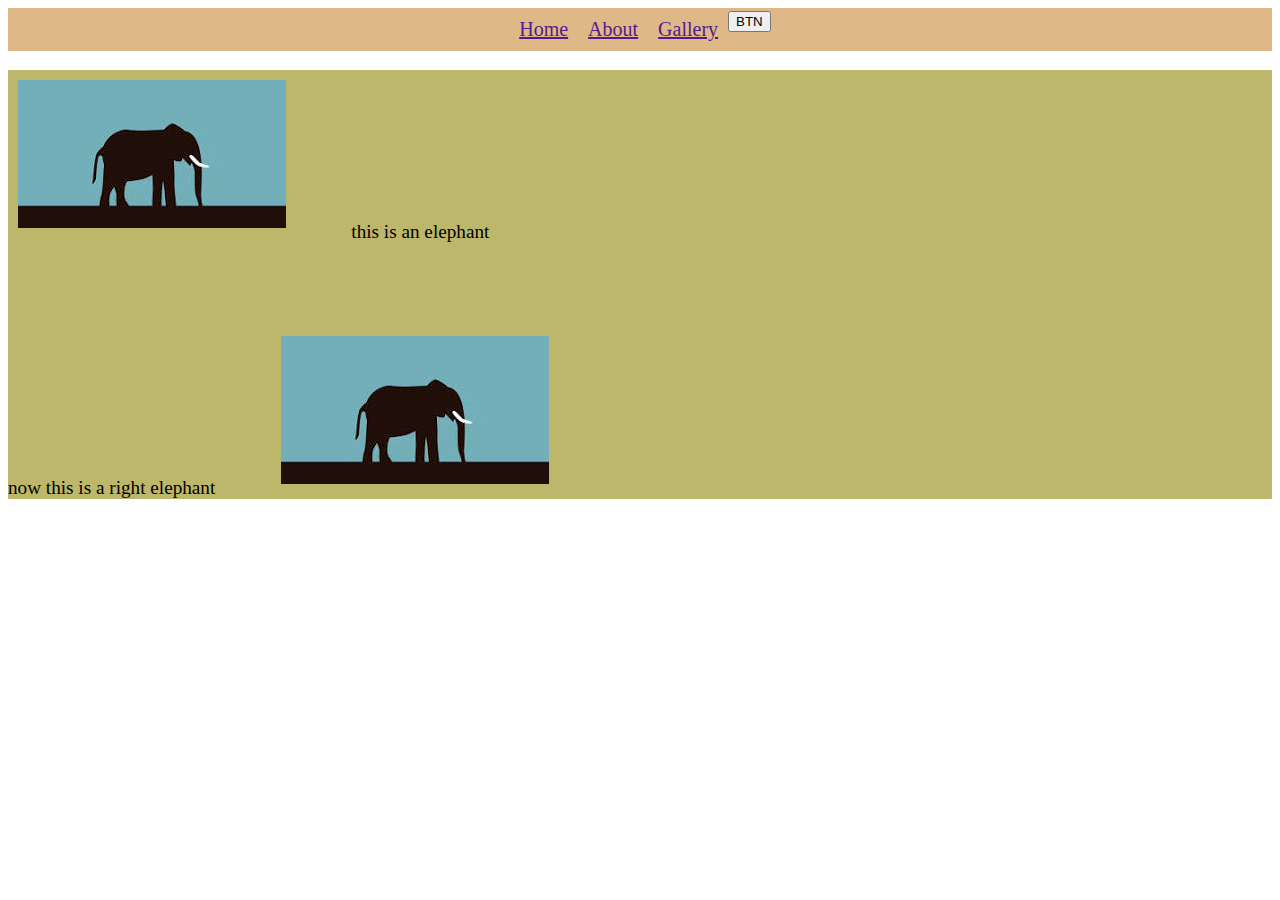
<file: Lec1/index.html>
<!DOCTYPE html>
<html lang="en">
<head>
    <link rel="stylesheet" href="style.css">
    <meta charset="UTF-8">
    <meta name="viewport" content="width=device-width, initial-scale=1.0">
    <title>HomePage</title>
</head>
<body>
    <div class="navbar_container">
        <a href="" id="home">Home</a>
        <a href="" id="about">About</a>
        <a href="" id="gallery">Gallery</a>
        <div class="dropdown">
            <button>BTN</button>
            <div class="dropdown-content">
                <a href="">Signup</a><br>
                <a href="">Resgister</a>
            </div>
        </div>
        
    </div>
    <div class="body_container">
        <div class="first_image">
            <p>
                <img src="[data-uri]" alt="1st image" id="img1">
                this is an elephant
            </p>
        </div><br><br>
        <div class="second_image">
            <p>
                now this is a right elephant
                <img src="[data-uri]" alt="2nd image" id="img2">
                
            </p>
        </div>
    </div>

    <div class="footer_container">

    </div>
</body>
</html>
</file>
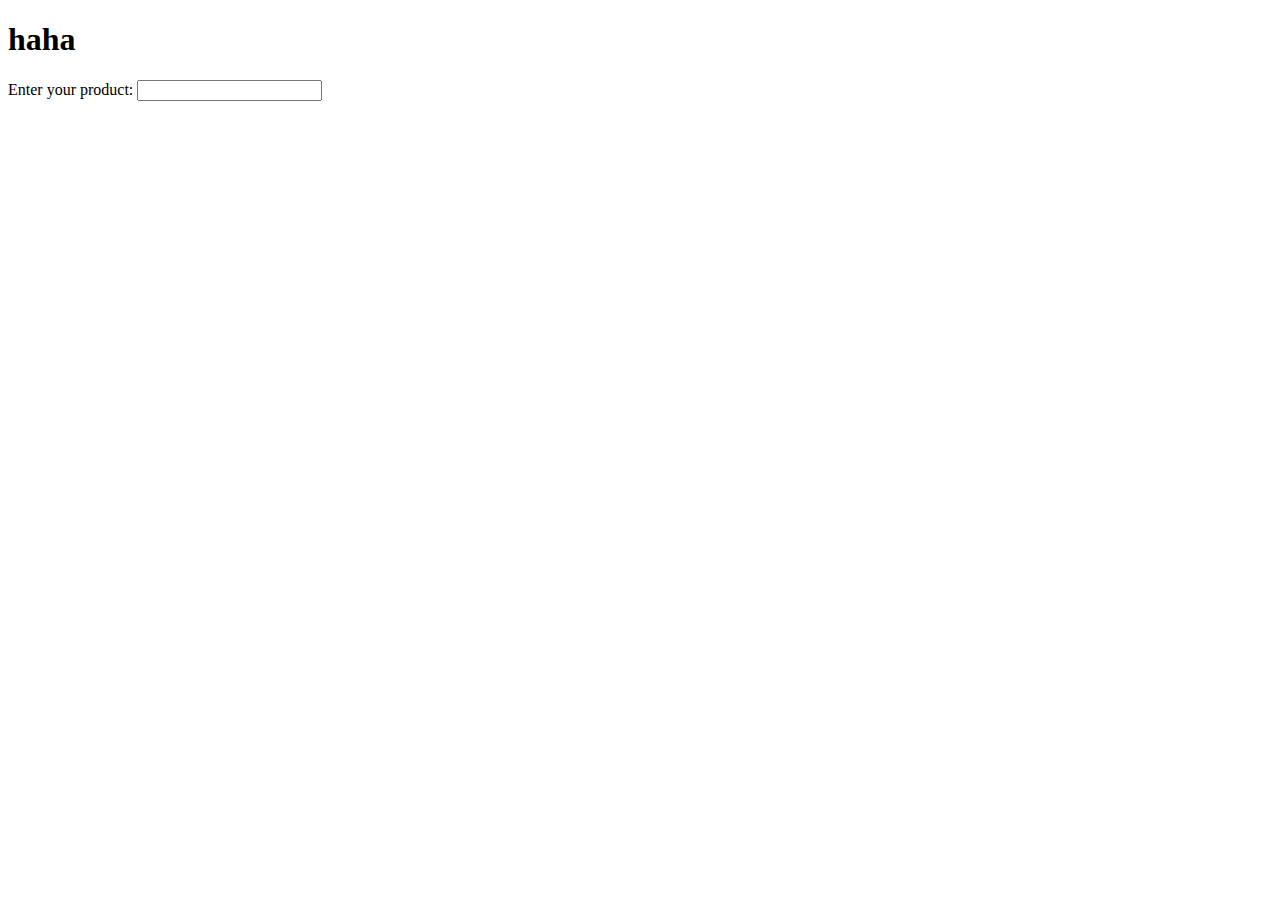
<file: Lec11_21_2025/index.html>
<!DOCTYPE html>
<html lang="en">
<head>
    <meta charset="UTF-8">
    <meta name="viewport" content="width=device-width, initial-scale=1.0">
    <title>Document</title>
    <script src="index.js" defer></script>
    <style>
        #grandparent{
            border:2px solid red;
            height: 400px;
            width: 400px;
            display: flex;
            justify-content: center;
            align-items: center;
            background-color: white;
        }
        #parent{
            border: 2px solid green;
            height: 300px;
            width: 300px;
            display: flex;
            justify-content: center;
            align-items: center;
            background-color: white;
        }
        #child{
            border: 2px solid blue;
            height: 200px;
            width: 200px;
            display: flex;
            justify-content: center;
            align-items: center;
            background-color: white;
        }
        #grandparent:hover{
            background-color: red;
        }
        #parent:hover{
            background-color: green;
        }
        #child:hover{
            background-color:blue;
        }
    </style>
</head>
<body>
    <h1>haha</h1>
    <!-- <div id="grandparent">
        <div id="parent">
            <div id="child">

            </div>
        </div>
    </div> -->


    <!-- <div id="mainDiv">
        <div id="subjects">
            <li id="cs">Computer Science</li>
            <li id="ece">Electronics & Communication</li>
            <li id="me">Mechanical Engineering</li>
        </div>
    </div> -->


    <div id="searchbar">
        <span>Enter your product: </span>
        <input type="text" id="searchbox">
    </div>
</body>
</html>
</file>
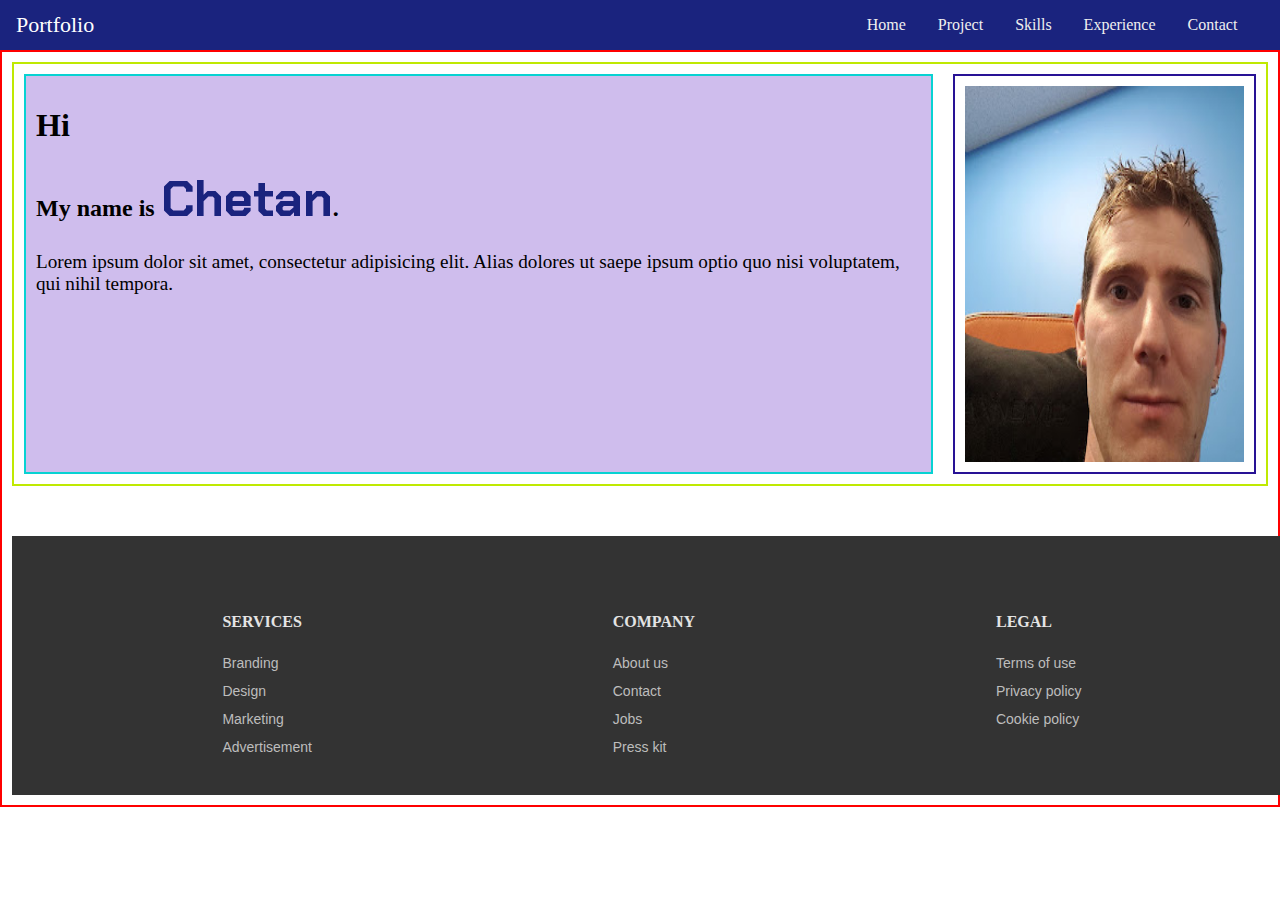
<file: Lec2_05_2025/index.html>
<!DOCTYPE html>
<html lang="en">
<head>
    <link rel="stylesheet" href="index.css">
    <link rel="preconnect" href="https://fonts.googleapis.com">
    <link rel="preconnect" href="https://fonts.gstatic.com" crossorigin>
    <link href="https://fonts.googleapis.com/css2?family=Chakra+Petch:ital,wght@0,300;0,400;0,500;0,600;0,700;1,300;1,400;1,500;1,600;1,700&display=swap" rel="stylesheet">
    <meta charset="UTF-8">
    <meta name="viewport" content="width=device-width, initial-scale=1.0">
    <title>Index</title>
</head>
<body>
    <!-- NAVBAR CONTAINER-->
    <nav class="nav">
        <input type="checkbox" id="nav-check">
        <div class="nav-header">
          <div class="nav-title">
            Portfolio
          </div>
        </div>   
        <div class="nav-btn">
          <label for="nav-check">
            <span></span>
            <span></span>
            <span></span>
          </label>
        </div>    
        <ul class="nav-list">
          <li><a href="index.html">Home</a></li>
          <li><a href="project.html">Project</a></li>
          <li><a href="skills.html">Skills</a></li>
          <li><a href="experience.html">Experience</a></li>
          <li><a href="about.html">Contact</a></li>
        </ul>
      </nav>

      <!--BODY CONTAINER-->
      <div class="body-container">
        <div class="myprofile-container">
            <div class="description-container">
                <h1 class="p1-description-container">Hi</h1>
                <h2 class="p2-description-container">My name is <span class="name-description-container">Chetan</span>.</h2>
                <p class="p3-description-container">
                    Lorem ipsum dolor sit amet, consectetur adipisicing elit. Alias dolores ut saepe ipsum optio quo nisi voluptatem, qui nihil tempora.
                </p>

                </div>
            <div class="profile-img-container">
                <img src="profile-img.jpg" alt="" id="profile-img">
        </div>
      </div>

      <!--FOOTER CONTAINER-->
        <footer class="footer">
            <div class="footer-content">
                <nav>
                    <h6 class="footer-heading">Services</h6>
                    <a class="footer-link">Branding</a>
                    <a class="footer-link">Design</a>
                    <a class="footer-link">Marketing</a>
                    <a class="footer-link">Advertisement</a>
                </nav>
                <nav>
                    <h6 class="footer-heading">Company</h6>
                    <a class="footer-link">About us</a>
                    <a class="footer-link">Contact</a>
                    <a class="footer-link">Jobs</a>
                    <a class="footer-link">Press kit</a>
                </nav>
                <nav>
                    <h6 class="footer-heading">Legal</h6>
                    <a class="footer-link">Terms of use</a>
                    <a class="footer-link">Privacy policy</a>
                    <a class="footer-link">Cookie policy</a>
                </nav>
            </div>
        </footer>
</body>
</html>
</file>
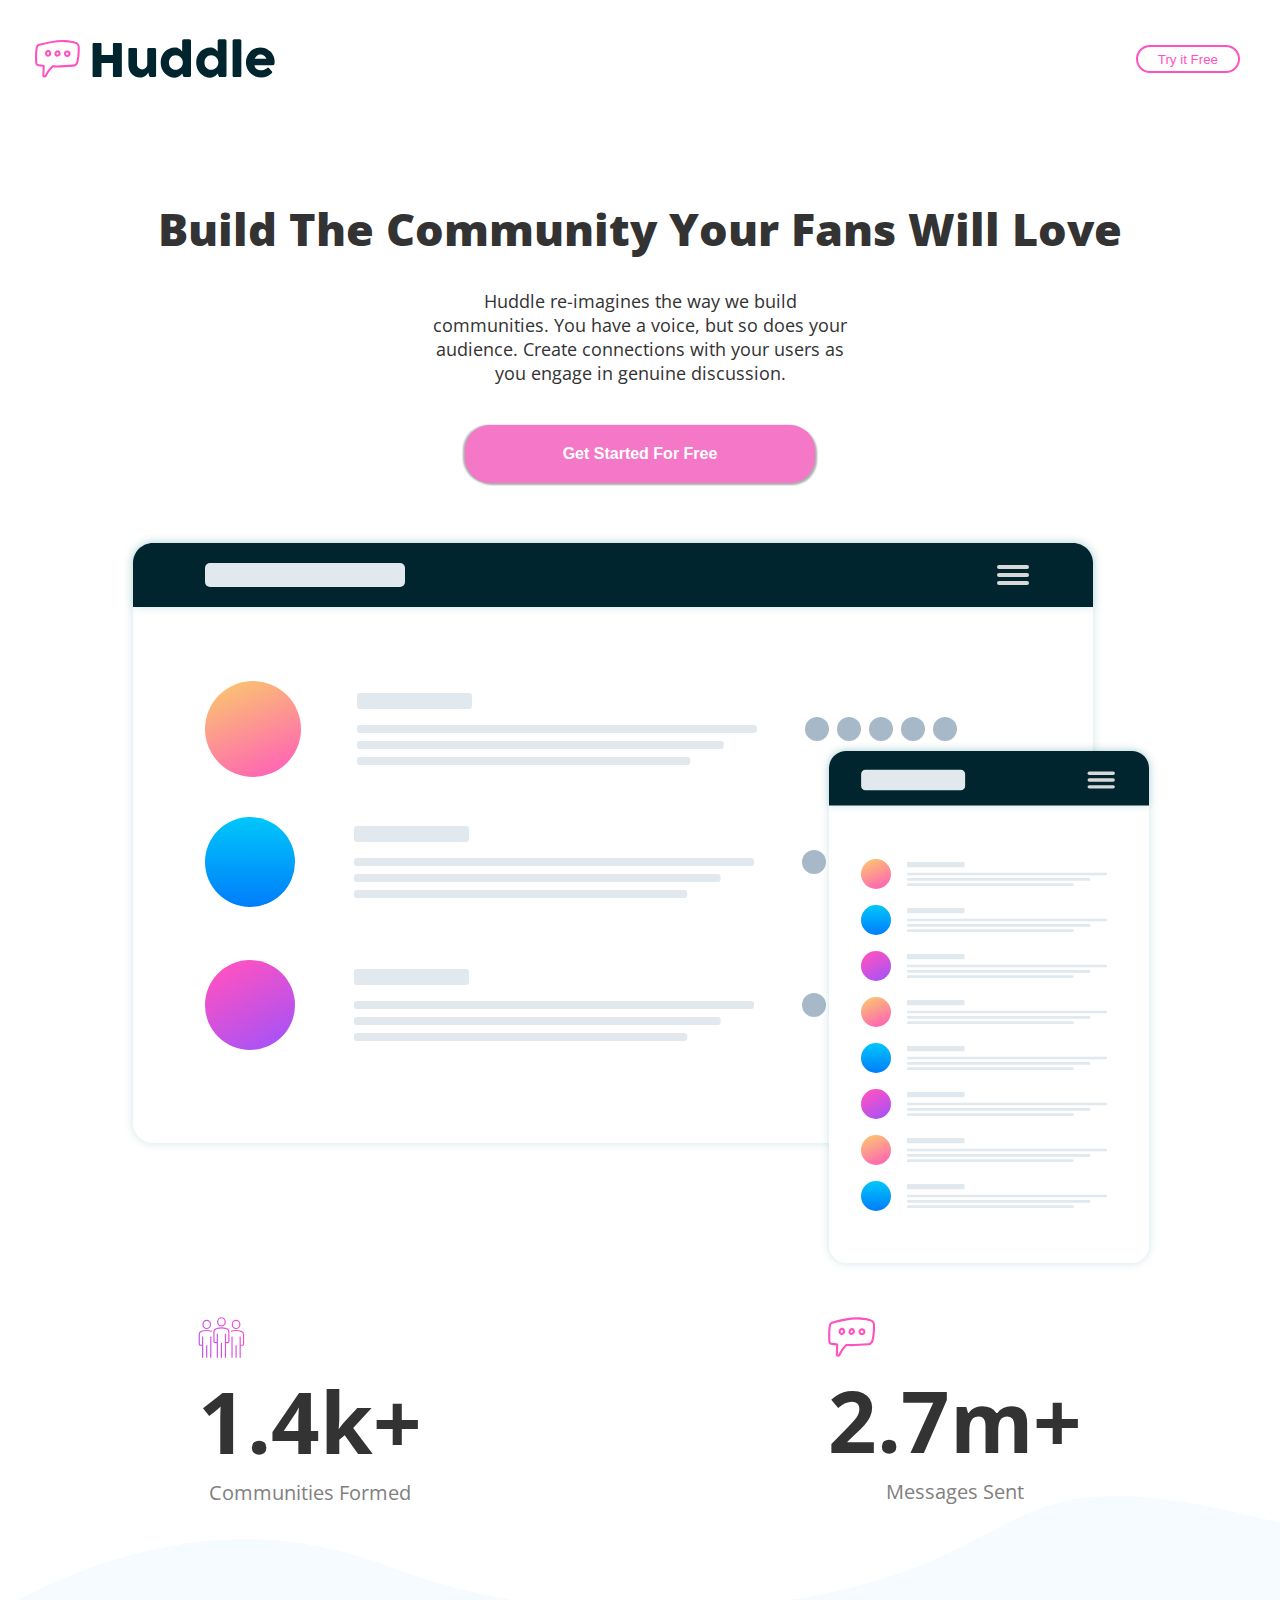
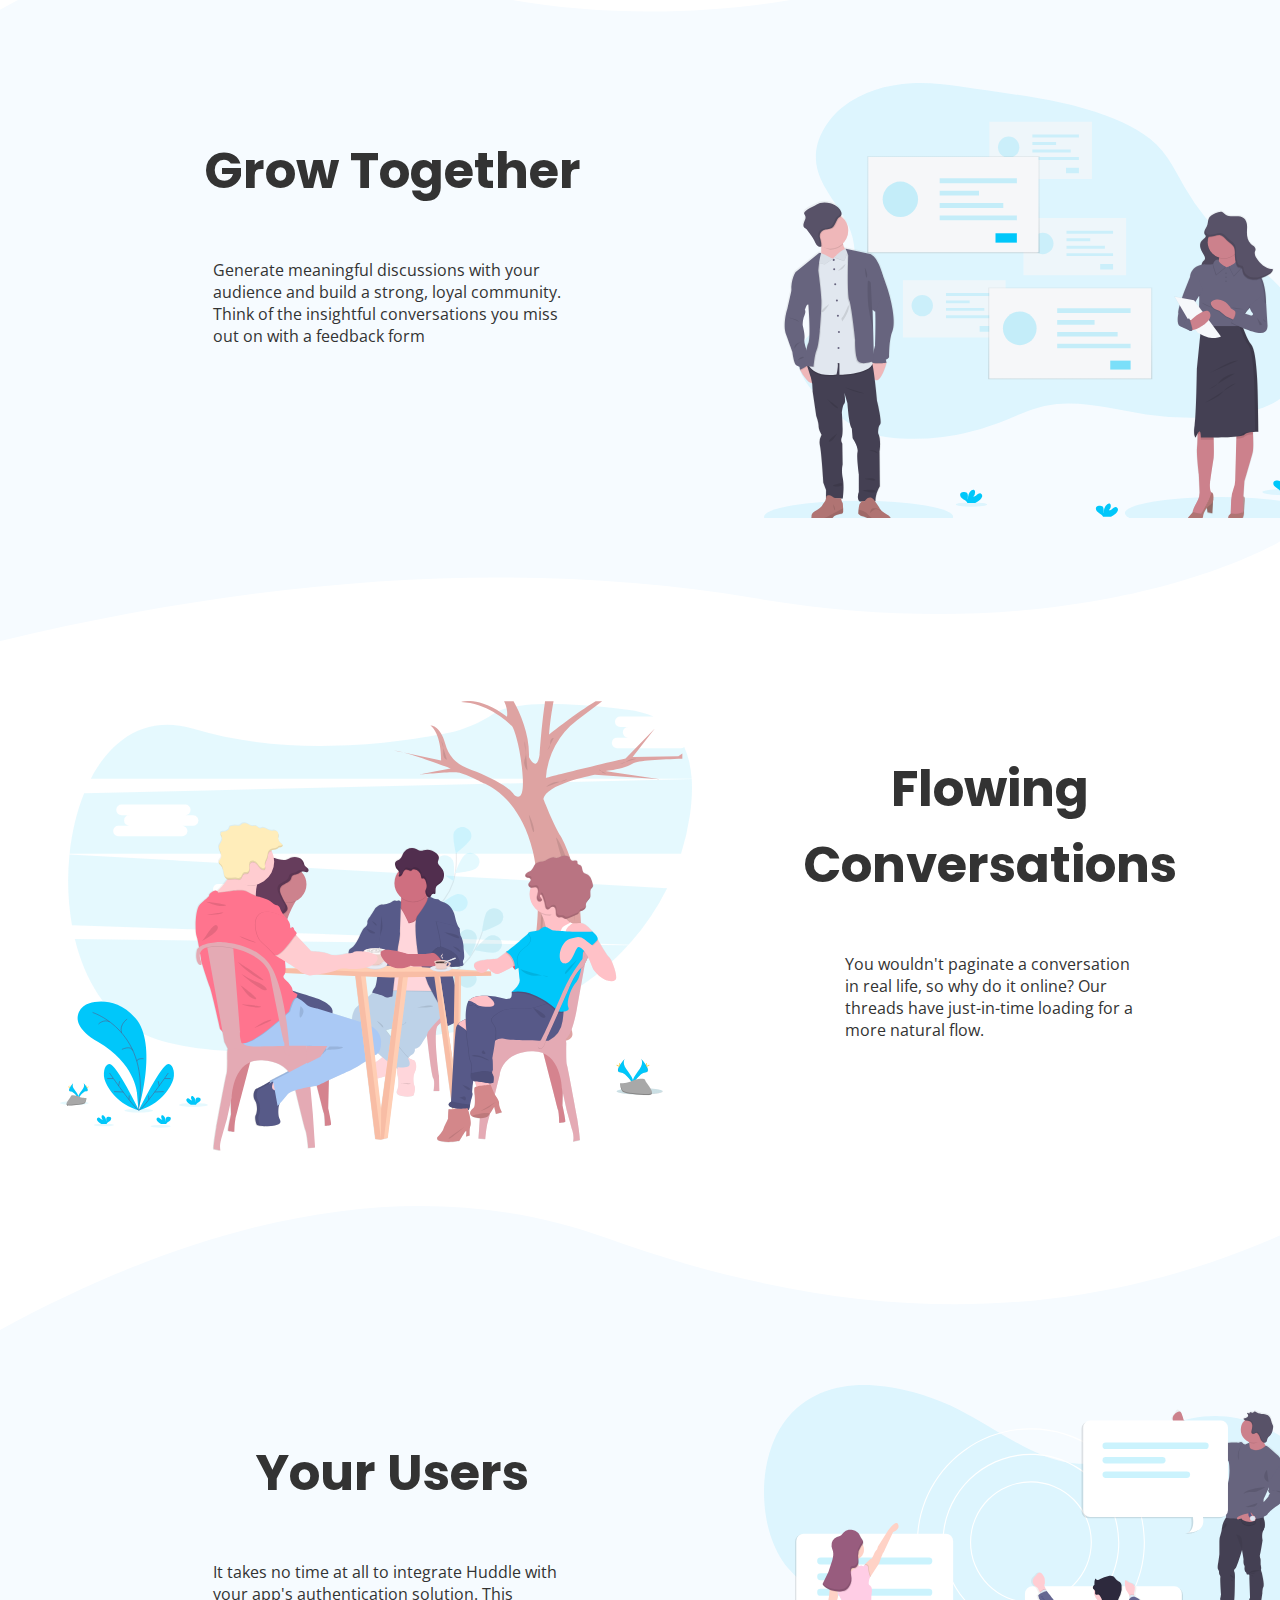
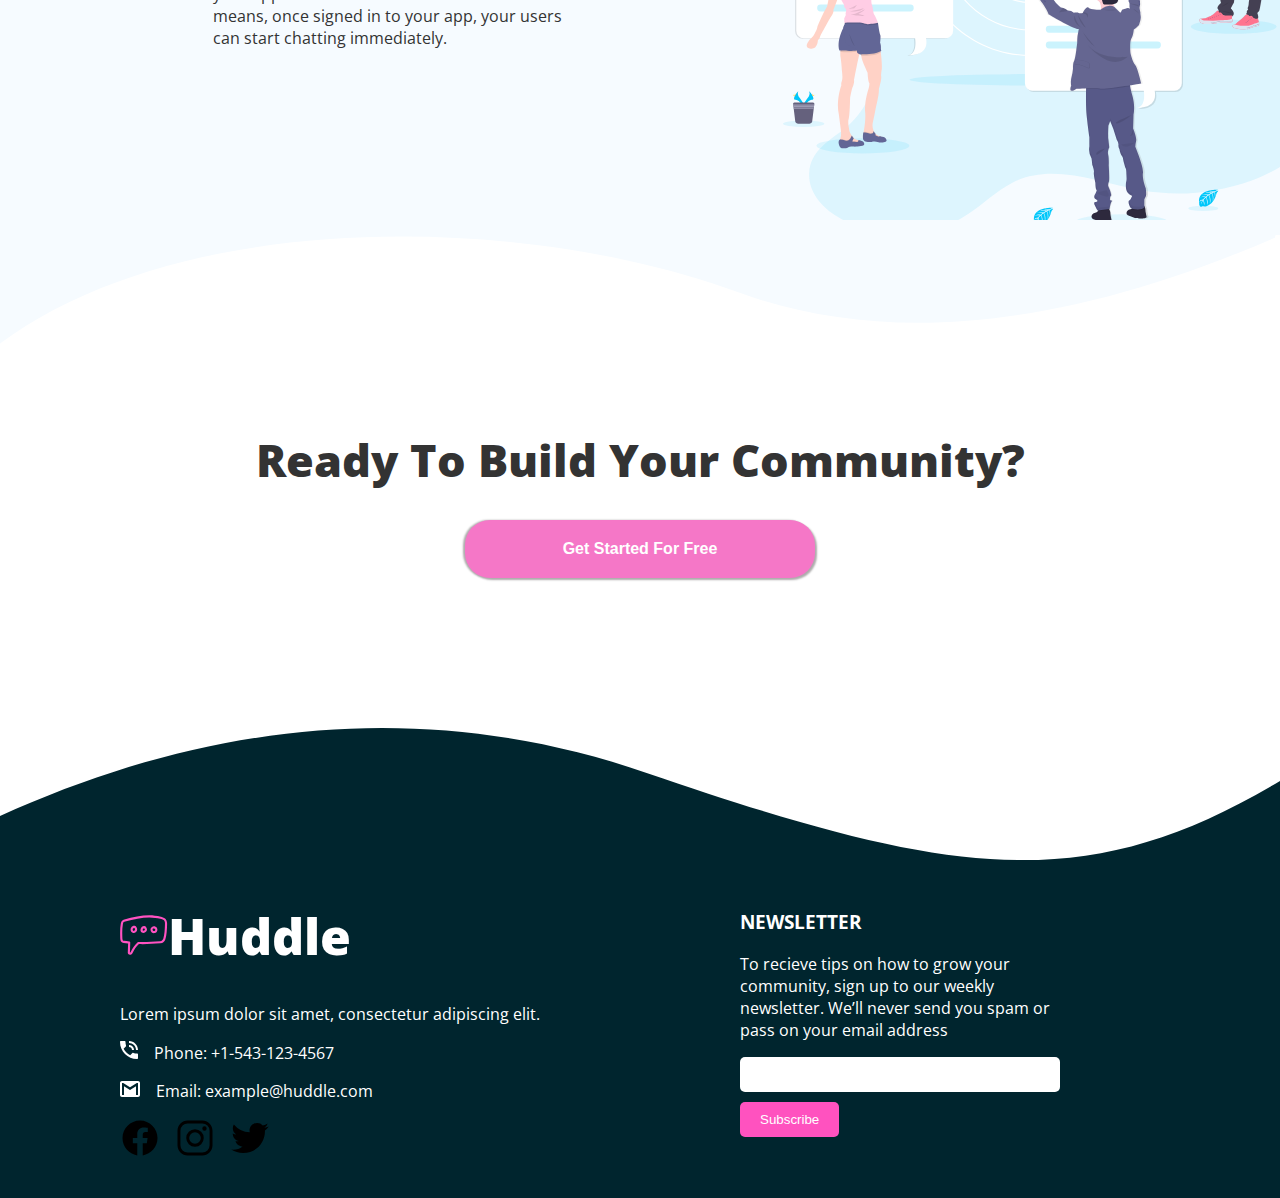
<file: Lec3_06_2025_HuddleAssignment/index.html>
<!DOCTYPE html>
<html lang="en">
<head>
    <link rel="stylesheet" href="index.css">
    <link rel="preconnect" href="https://fonts.googleapis.com">
<link rel="preconnect" href="https://fonts.gstatic.com" crossorigin>
<link rel="preconnect" href="https://fonts.googleapis.com">
<link rel="preconnect" href="https://fonts.gstatic.com" crossorigin>
<link href="https://fonts.googleapis.com/css2?family=Poppins:ital,wght@0,100;0,200;0,300;0,400;0,500;0,600;0,700;0,800;0,900;1,100;1,200;1,300;1,400;1,500;1,600;1,700;1,800;1,900&display=swap" rel="stylesheet">
<link href="https://fonts.googleapis.com/css2?family=Open+Sans:ital,wght@0,300..800;1,300..800&family=Poppins:ital,wght@0,100;0,200;0,300;0,400;0,500;0,600;0,700;0,800;0,900;1,100;1,200;1,300;1,400;1,500;1,600;1,700;1,800;1,900&display=swap" rel="stylesheet">
    <meta charset="UTF-8">
    <meta name="viewport" content="width=device-width, initial-scale=1.0">
    <title>Huddle Assignment</title>
</head>
<body>
    <!--Navbar-->
    <nav>
        <div class="logo">
            <img src="./images/logo.svg" alt="">
        </div>
        <button class="btn1">Try it Free</button>
    </nav>

    <!--Body-->
    
    <section class="container">
        <h1>Build The Community Your Fans Will Love</h1>
        <p>Huddle re-imagines the way we build communities. You have a voice, but so does your audience. Create connections with your users as you engage in genuine discussion.</p>
        <button class="btn2">Get Started For Free</button><br/>
    </section>
    <section class="img">
        <div><img src="./images/bigtext.svg" alt=""></div>
    </section>
    <section class="numbers">
        <div>
            <img src="./images/communitied.svg"/>
            <p class="stat">1.4k+</p>
            <p class="stat-text">Communities Formed</p>
        </div>
        <div>
            <img src="./images/msg.svg"/>
            <p class="stat">2.7m+</p>
            <p class="stat-text">Messages Sent</p>
        </div>
    </section>
    
    <section class="features">
        <img src="./images/bodytop1.svg" alt="" class="bodytop1">
        <div class="feature1">
            <div class="feature-text">
                <h3>Grow Together</h3>
                <p>Generate meaningful discussions with your audience and build a strong, loyal community. Think of the insightful conversations you miss out on with a feedback form</p>
            </div>
            <div class="feature-img">
                <img src="./images/illustration-grow-together.svg" alt="Illustration of people growing together">
            </div>            
        </div>
        <img src="./images/body bottom1.svg" alt="" class="bodybtm1">
        <div class="feature2">
            <div class="feature-img2">
                <img src="./images/flowing-covo.svg" alt="Illustration of people talking in a group" >
            </div>
            <div class="feature-text">
                <h3>Flowing Conversations</h3>
                <p>You wouldn't paginate a conversation in real life, so why do it online? Our threads have
                    just-in-time loading for a more natural flow.</p>
            </div>
        </div>
        <img src="./images/bodytop2.svg" alt="" class="bodytop2">
        <div class="feature1" >
            <div class="feature-text">
                <h3>Your Users</h3>
                <p>It takes no time at all to integrate Huddle with your app's authentication solution. This means,
                    once signed in to your app, your users can start chatting immediately.</p>
            </div>
            <div class="feature-img">
                <img src="./images/users.svg" alt="Illustration of users engaging in discussions">
            </div>
        </div>
        <img src="./images/body bottom2.svg" alt="" class="bodybtm2">
    </section>

    <section class="bottom-container">
        <h1>Ready To Build Your Community?</h1>
        <button class="btn2">Get Started For Free</button><br/>
    </section>
<!--Footer-->
<img src="./images/footer-top.svg" alt="" class="footer-top">
    <footer>     
        <div class="footer">
            <div class="info-footer">
                <h1><img src="./images/logo2.svg">Huddle</h1>
                <p>Lorem ipsum dolor sit amet, consectetur adipiscing elit.</p>
                <p><img src="./images/phone.svg">&emsp;Phone: +1-543-123-4567</p>
                <p><img src="./images/email.svg">&emsp;Email: example@huddle.com</p>
                
                    <div class="logos">
                        <img src="./images/logo-facebook.svg" alt="" id="fb">
                    <img src="./images/logo-instagram.svg" alt="" id="insta">
                    <img src="./images/logo-twitter.svg" alt="" id="x">
                    </div>
                
            </div>
            <div class="news">
                <h3>NEWSLETTER</h3>
                <p>To recieve tips on how to grow your community, sign up to our weekly newsletter. We’ll never
                    send you spam or pass on your email address <address></address></p>
                <input type="email">&emsp;
                <button class="btn3">Subscribe</button>
            </div>
        </div>
    </footer>
    
</body>
</html>
</file>
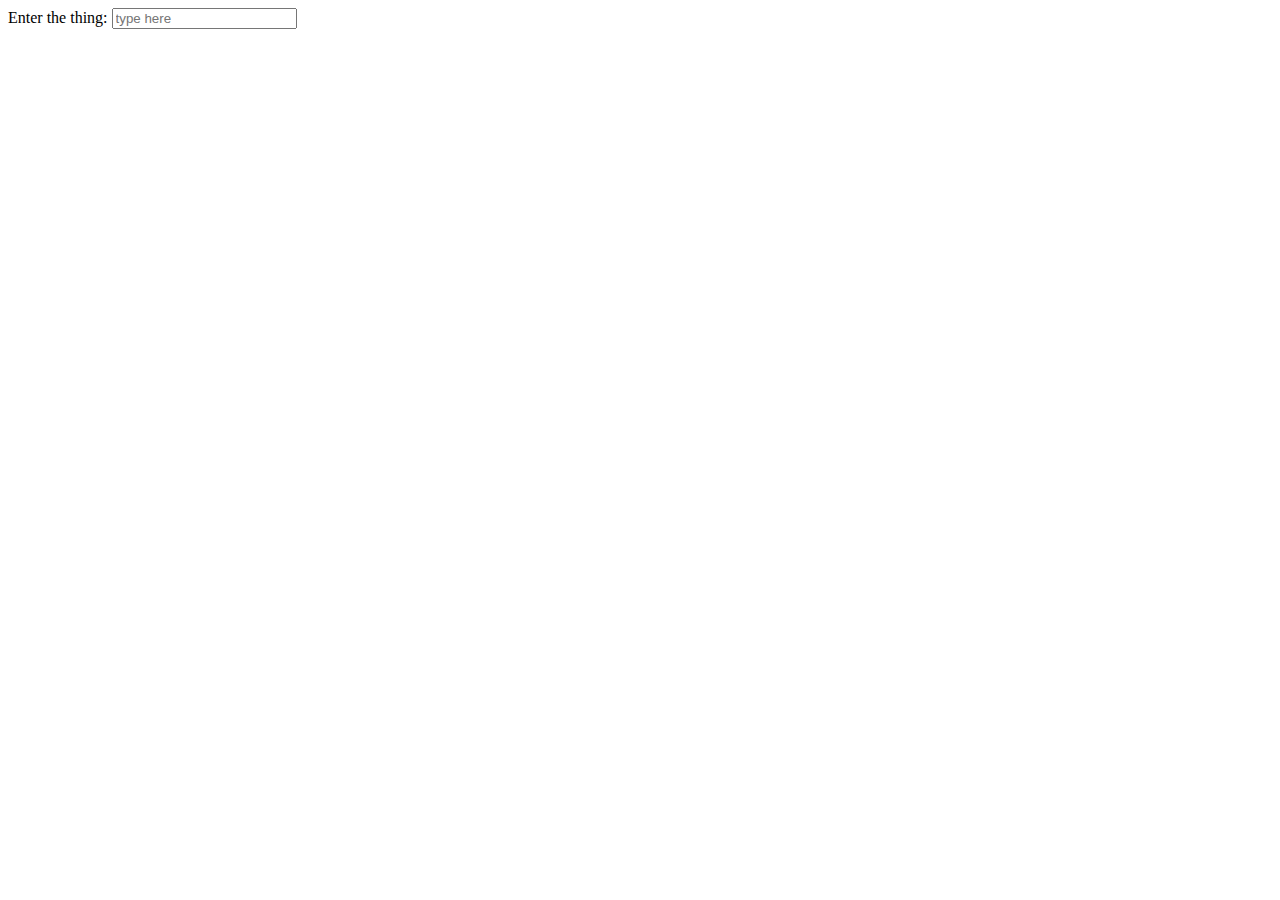
<file: Lec11_21_2025/Assingment2.html>
<!DOCTYPE html>
<html lang="en">
<head>
    <meta charset="UTF-8">
    <meta name="viewport" content="width=device-width, initial-scale=1.0">
    <title>Document</title>
    <script src="as2.js" defer></script>
</head>
<body>
    <div id="searchbar">
        <span>Enter the thing: </span>
        <input type="text" id="searchbox" placeholder="type here">
    </div>
    <div id="result"></div>
</body>
</html>
</file>
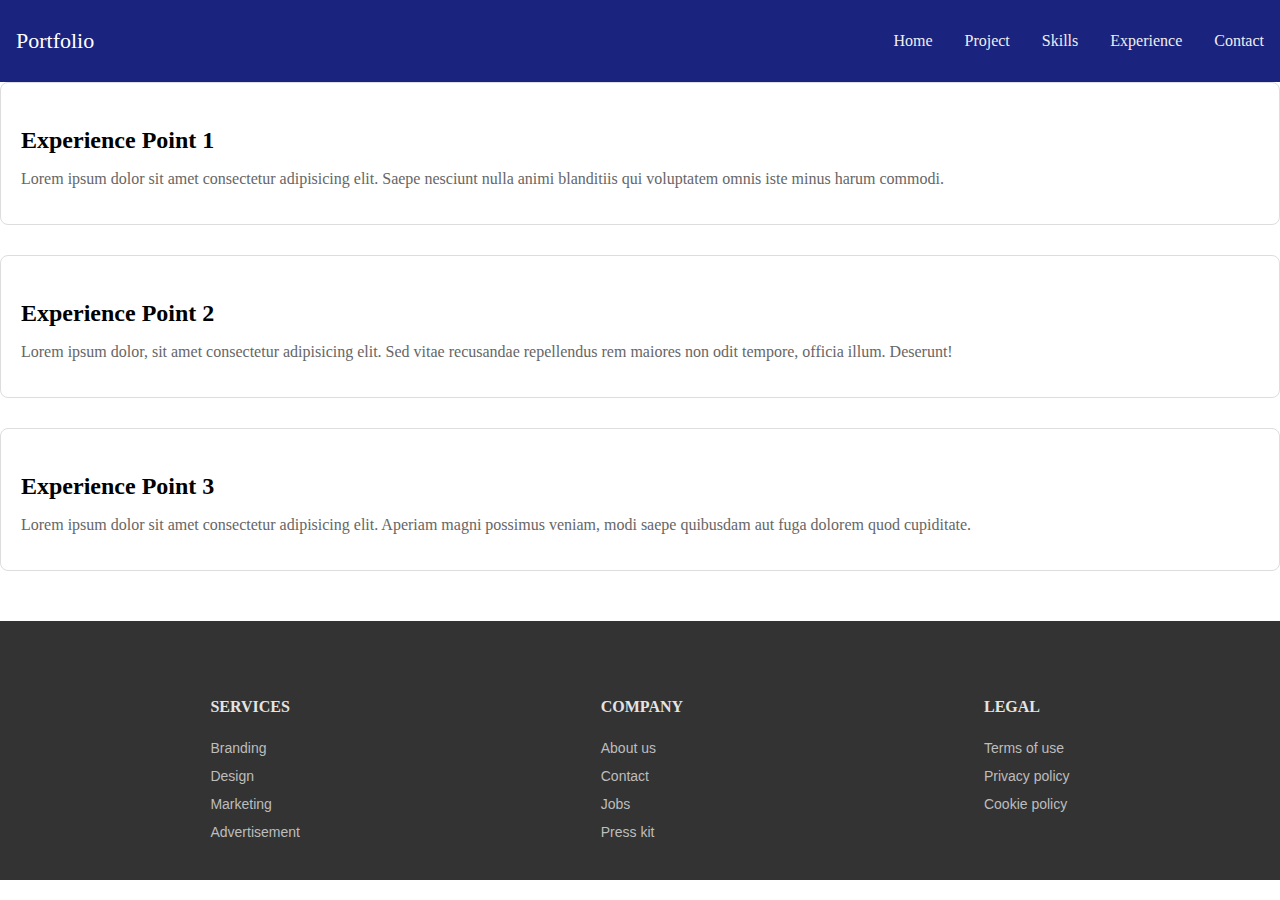
<file: Lec2_05_2025/experience.html>
<!DOCTYPE html>
<html lang="en">
<head>
    <link rel="stylesheet" href="experience.css">
    <meta charset="UTF-8">
    <meta name="viewport" content="width=device-width, initial-scale=1.0">
    <title>Project</title>
</head>
<body>
     <!--NAVBAR CONTAINER-->
     <nav class="nav">
        <input type="checkbox" id="nav-check">
        <div class="nav-header">
          <div class="nav-title">
            Portfolio
          </div>
        </div>   
        <div class="nav-btn">
          <label for="nav-check">
            <span></span>
            <span></span>
            <span></span>
          </label>
        </div>    
        <ul class="nav-list">
          <li><a href="index.html">Home</a></li>
          <li><a href="project.html">Project</a></li>
          <li><a href="skills.html">Skills</a></li>
          <li><a href="experience.html">Experience</a></li>
          <li><a href="about.html">Contact</a></li>
        </ul>
      </nav>
    <!--BODY CONTAINER-->
    <div class="experience">
      <div class="experience-description">
          <h3>Experience Point 1</h3>
          <p>Lorem ipsum dolor sit amet consectetur adipisicing elit. Saepe nesciunt nulla animi blanditiis qui voluptatem omnis iste minus harum commodi.</p>
      </div>
  </div>

  <div class="experience">
      <div class="experience-description">
          <h3>Experience Point 2</h3>
          <p>Lorem ipsum dolor, sit amet consectetur adipisicing elit. Sed vitae recusandae repellendus rem maiores non odit tempore, officia illum. Deserunt!</p>
      </div>
  </div>

  <div class="experience">
      <div class="experience-description">
          <h3>Experience Point 3</h3>
          <p>Lorem ipsum dolor sit amet consectetur adipisicing elit. Aperiam magni possimus veniam, modi saepe quibusdam aut fuga dolorem quod cupiditate.</p>
      </div>
  </div>
    </div>


    <!--FOOTER CONTAINER-->
    <footer class="footer">
    <div class="footer-content">
        <nav>
            <h6 class="footer-heading">Services</h6>
            <a class="footer-link">Branding</a>
            <a class="footer-link">Design</a>
            <a class="footer-link">Marketing</a>
            <a class="footer-link">Advertisement</a>
        </nav>
        <nav>
            <h6 class="footer-heading">Company</h6>
            <a class="footer-link">About us</a>
            <a class="footer-link">Contact</a>
            <a class="footer-link">Jobs</a>
            <a class="footer-link">Press kit</a>
        </nav>
        <nav>
            <h6 class="footer-heading">Legal</h6>
            <a class="footer-link">Terms of use</a>
            <a class="footer-link">Privacy policy</a>
            <a class="footer-link">Cookie policy</a>
        </nav>
    </div>
    </footer>
</body>
</html>
</file>
<file: Lec1/style.css>
.navbar_container{
    background-color:burlywood;
    display:table-header-group;
    display: flex;
    justify-content: center;
    font-size:20px;
    border: 10px;
}
#home{
    padding:10px;
}
#about{
    padding:10px;
}
#gallery{
    padding: 10px;
}
#button{
    width: 20px;
}
 
.dropdown {
    position: relative;
    display: inline-block;
  }
  
.dropdown-content {
    display: none;
    position: absolute;
    background-color: #f9f9f9;
  }
 

.dropdown:hover .dropdown-content {
  display: block;
}




.body_container{
    background-color: darkkhaki;
    border: 10px;
    font-size: larger;
}

#img1{
    padding: 10px;
    margin-right:4%;
}
#img2{
    padding: 10px;
    margin-left:4%;
}

.footer_container{
    background-color:coral;
}
</file>
<file: Lec2_05_2025/index.css>
* {
    box-sizing: border-box;
  }
  body {
    margin: 0;
    font-family: 'Segoe UI';
  }



  /*NAVBAR CONTAINER CSS*/
  .nav {
    width: 100%;
    background-color: #1A237E;
    display: flex;
    align-items: center;
  }
  .nav > .nav-header {
    flex: 0.95;
    padding-left: 1rem;
  }
  .nav > .nav-header > .nav-title {
    font-size: 22px;
    color: #fff;
  }
  .nav > .nav-list {
    display: flex;
    gap: 2rem;
  }
  .nav > .nav-list > li {
    list-style-type: none;
  }
  .nav > .nav-list > li a {
    text-decoration: none;
    color: #efefef;
    cursor: pointer;
  }
  .nav > #nav-check {
      display: none;
  }

 



  /* RESPONSIVE NAVBAR MOBILE VIEW*/
  @media (max-width: 480px) {
    .nav {
      padding: 1rem;
    }
    .nav > .nav-btn {
      display: inline-block;
      position: absolute;
      right: 0;
      top: 0;
      padding-top: 0.2rem;
    }
    .nav > .nav-btn > label {
      display: inline-block;
      width: 50px;
      height: 50px;
      padding: 13px;
    }
    .nav > .nav-btn > label > span {
      display: block;
      width: 25px;
      height: 10px;
      border-top: 2px solid #eee;
    }
    .nav > .nav-list {
      position: absolute;
      display: flex;
      flex-direction: column;
      gap: 1rem;
      width: 100%;
      background-color: #1A237E;
      height: 0;
      transition: all 0.3s ease-in;
      top: 40px;
      left: 0;
      overflow: hidden;
    }
    .nav > .nav-list > li {
      width: 100%;
      margin-top: 1.5rem;
    }
    .nav > #nav-check:checked ~ .nav-list {
      height: calc(100vh - 50px);
    }
  }



   /*BODY CONTAINER CSS*/

   .body-container{
    border: 2px solid red;
    padding: 10px;
    
   }

   .myprofile-container{
    border: 2px solid rgb(191, 233, 2);
    display: flex;
    padding: 10px;
    gap: 20px;

   }

   .description-container{
    border: 2px solid rgb(8, 210, 210);
    height: 400px;
    width: 75%;
    padding: 10px;
    background-color: rgba(193, 171, 232, 0.779);
   }

   .profile-img-container{
    border: 2px solid rgb(40, 18, 149);
    height: 400px;
    width: 25%;
    padding: 10px;
   }

   .name-description-container{
    font-style: bold;
    color:#1A237E;
    font-family: Chakra Petch, serif;
    font-size: 50px;
   }
   .p3-description-container{
    font-size: larger;
   }
   #profile-img{
    height: 100%;
    width: 100%;
   }
   

   /*FOOTER*/
   :root {
    /* Colors */
    --primary-bg: #333333;
    --text-light: #e4e4e4;
    --text-muted: #bdbdbd;
    --accent: #00cccc;

    /* Fonts */
    --font-heading: 'Bodoni Moda', serif;
    --font-body: 'Raleway', sans-serif;

    /* Font sizes */
    --text-xl: 1.5rem;
    --text-base: 1rem;
    --text-sm: 0.875rem;

    /* Spacing */
    --spacing-xl: 50px;
    --spacing-lg: 40px;
    --spacing-md: 20px;
    --spacing-sm: 12px;
}

.footer-title-wrapper {
    margin-top: var(--spacing-lg);
    width: 100%;
    display: flex;
    justify-content: center;
}
.footer-title-container {
    width: 80%;
    display: flex;
    align-items: center;
    justify-content: center;
    gap: var(--spacing-md);
}
.line {
    height: 1px;
    background-color: var(--primary-bg);
    flex: 1;
}
.title {
    font-family: var(--font-heading), serif;
    color: var(--primary-bg);
    white-space: nowrap;
    font-size: var(--text-xl);
}
.footer {
    width: 100vw;
    background-color: var(--primary-bg);
    padding: var(--spacing-lg) 0;
    margin-top: var(--spacing-xl);
}
.footer-content {
    display: flex;
    justify-content: space-around;
    max-width: 1200px;
    margin: 0 auto;
    padding: 0 var(--spacing-md);
}
.footer nav {
    display: flex;
    flex-direction: column;
    gap: var(--spacing-sm);
}
.footer-heading {
    color: var(--text-light);
    font-family: var(--font-heading), serif;
    font-size: var(--text-base);
    font-weight: 600;
    text-transform: uppercase;
    margin-bottom: var(--spacing-sm);
}
.footer-link {
    color: var(--text-muted);
    text-decoration: none;
    cursor: pointer;
    font-size: var(--text-sm);
    font-family: var(--font-body), sans-serif;
}
.footer-link:hover {
    color: var(--accent);
    text-decoration: underline;
}
@media (max-width: 768px) {
    .footer-content {
        flex-direction: column;
        gap: var(--spacing-lg);
        padding: var(--spacing-md);
    }
    .footer-title-container {
        width: 90%;
    }
}
</file>
<file: Lec3_06_2025_HuddleAssignment/index.css>
body {
    font-family: "open sans", sans-serif;
    margin: 0;
    padding: 0;
    text-align: center;
    color: #333;
    width: 100%;
}


/*Navbar*/
nav {
    display: flex;
    justify-content: space-between;
    padding: 20px 20px;
    background: white;
    text-align: center;
    
}

.logo {
    padding:  5px 15px ;
    font-size: 50px;
    font-weight: 800;
}

.btn1{
    background: none;
    border: 2px solid #ff52bf;
    color: #ff52bf;
    margin: 25px 20px;
    padding: 0px 20px;
    cursor: pointer;
    border-radius: 20px;
}


/*Body*/

.container{
    padding: 50px 20px;
}
.container h1{
    
    font-weight:900;
    font-size: 45px;
}
.container p{
    width: 34% ;
    margin:  auto;
padding: 0px 22vw;
font-size: 18px;
margin-bottom: 40px;
}
.container img {
    max-width: 100%;
    height: auto;
    margin-top: 20px;
}

.btn2 {
    background: #f577c7;
    color: white;
    padding: 20px 30px;
    border: none;
    box-shadow: 2px 2px 2px rgb(174, 172, 172),-2px 0px 2px rgb(174, 172, 172);
    border-radius: 25px;
    cursor: pointer;
    font-size: 16px;
    font-weight: bold;
    width: 350px;
}

.numbers{
    display: flex;
    justify-content: center;
    gap: 50px;
    padding: 40px 20px;
    justify-content: space-around;
}

.numbers div {
    text-align: left;
    justify-content: space-between;
}
.stat{
    font-size: 85px;
    font-weight: 700;
    margin: 0;
}
.stat-text{
    text-align: center;
    font-size: 20px;
    margin: 0;
    color:grey;
}

.bodytop1{
    width: 100%;
    margin-bottom: -20px;
}
.bodybtm1{
    width: 100%;
    margin-top: -20px;
}
.bodytop2{
    width: 100%;
    margin-bottom: -20px;
}
.bodybtm2{
    width: 100%;
    margin-top: -20px;
}

.features {
    align-items: center;
    gap: 40px;
    padding: 0px;
    margin-top: -50px;


}
.feature1{
    margin-top: -20%;
    background-color: #F6FBFF;
    margin: 5px 0px;
    display: flex; 
    flex-direction: row;
    padding: 50px 20px;
    max-height: 400px;
    justify-content: center;
   
    
}
.feature2{
    margin: 5px 40px;
    display: flex; 
    flex-direction: row;
    padding: 50px 20px;
    justify-content: center;
}
.feature-img {
    max-height:450px ;
    object-fit: fit;
    width: 40%;
}
.feature-img img {
max-height:450px ;
   
}
.feature-img2 {
    margin-right: 250px;
    max-height:450px ;
    object-fit: fit;
    max-width: 450px;
}
.feature-img2 img {
max-height:450px ;
    object-fit: fit;
}
.feature-content{
    max-width: 500px;
    padding: 50px 0px;
}
.features h3{
    font-family: Poppins,sans-serif;
    font-size:50px;
    font-weight: 700;
}
.feature1 p{
    margin: auto;
    width: 48%;
    text-align: left;
}
.feature2 p{
    margin: auto;
    width: 63%;
    text-align: left;
}


.bottom-container{
    padding: 50px 20px;
    margin-bottom: 100px;
}
.bottom-container h1{
    font-weight:900;
    font-size: 45px;
}
.btn2 {
    background: #f577c7;
    color: white;
    padding: 20px 30px;
    border: none;
    box-shadow: 2px 2px 2px rgb(174, 172, 172),-2px 0px 2px rgb(174, 172, 172);
    border-radius: 25px;
    cursor: pointer;
    font-size: 16px;
    font-weight: bold;
    width: 350px;
}
/*Footer*/

.footer-top{
width: 100%;
}

footer {
    margin-top: -5px;
    background: #00252e;
    color: white;
    padding: 0px 20px;
    text-align: left;
}

.footer{
    
    display: flex;
    flex-direction: row;
    align-items: center;
}

.info-footer {
    margin-bottom: 40px;
    margin-left: 100px;
    margin-right: 100px;
    width: 500px;
}
.news {
    
     margin-left: 100px;
    margin-bottom: 40px;
    margin-right: 100px;
    width: 500px;
}
.news p{
    width: 78%;
}
.info-footer h1{
    font-size: 50px;
    font-weight: 800;
}

input[type="email"] {
    padding: 10px;
    width: 80%;
    max-width: 300px;
    border-radius: 5px;
    border: none;
}

.btn3 {
    background: #ff52bf;
    color: white;
    padding: 10px 20px;
    border: none;
    border-radius: 5px;
    cursor: pointer;
    margin-top: 10px;
}

.logos{
    display: flex;
    align-items: center;
    
}
#fb{
    height: 40px;
    border-radius: 10px;
    margin-right: 15px;
}
#insta{
    height: 40px;
    border-radius: 10px;
    margin-right: 15px;
}
#x{
    height: 40px;
    border-radius: 10px;
}

@media (max-width: 768px) {
    nav {
        flex-direction: row;
        align-items: center;
        text-align: center;
    }

    .logo {
        margin-bottom: 20px;
    }

    .btn1 {
        margin-bottom: 20px;
    }

    .container {
        padding: 40px 20px;
    }

    .container h1 {
        font-size: 36px;
    }

    .container p {
        font-size: 16px;
        width: 80%;
        padding: 0;
    }

    .btn2 {
        font-size: 14px;
        padding: 15px 25px;
        width: auto;
    }

    .img img {
        width: 80%;
        max-width: 100%;
    }

    .numbers {
        flex-direction: column;
        align-items: center;
        margin-bottom: 20px;
    }

    .numbers div {
        text-align: center;
        margin-bottom: 20px;
    }

    .stat {
        font-size: 60px;
    }

    .stat-text {
        font-size: 18px;
    }

    .feature1 {
        flex-direction: column; 
       padding: 50px;
    }
    .feature2{
        flex-direction: column-reverse;
       padding: 50px;
    }

    .feature-img, .feature-img2 {
        width: 80%; 
        max-height: 250px; 
        margin-bottom: 20px; 
    }

    .feature-img img, .feature-img2 img {
        max-height: 250px;
        object-fit: contain; 
        align-self: center;
    }

    .feature-text h3 {
        font-size: 30px;
        margin-bottom: 15px; 
    }

    .feature-text p {
        width: 100%; 
        margin: 0 auto;
        margin-bottom: 10%;
    }

    footer {
        text-align: center;
        padding: 20px;
    }
    
    .footer {
        flex-direction: column;
        align-items: center;
        margin: 0;
    }
    
    .info-footer {
        margin: 0;
        width: 90%;
        text-align: center;
    }
    
    .news {
        width: 90%;
        text-align: center;
        margin-top: 20px;
    }
    
    .news p {
        width: 80%;
        margin: auto;
    }
    
    input[type="email"] {
        width: 80%;
        padding: 10px;
    }
    
    .btn3 {
        width: 80%;
        padding: 12px 20px;
    }
    
    .logos {
        display: flex;
        justify-content: center;
        gap: 20px;
        margin-top: 20px;
    }
    
    .logos img {
        height: 35px;
    }

  
}
</file>
<file: Lec2_05_2025/experience.css>
* {
  box-sizing: border-box;
}

body {
  margin: 0;
  font-family: 'Segoe UI';
}

/* NAVBAR CONTAINER CSS */
.nav {
  width: 100%;
  background-color: #1A237E;
  display: flex;
  align-items: center;
  justify-content: space-between; /* Space out elements for desktop */
  padding: 1rem;
}

.nav .nav-header {
  flex: 1;
}

.nav .nav-title {
  font-size: 22px;
  color: #fff;
}

.nav .nav-list {
  display: flex;
  gap: 2rem;
}

.nav .nav-list li {
  list-style-type: none;
}

.nav .nav-list li a {
  text-decoration: none;
  color: #efefef;
  cursor: pointer;
}

.nav #nav-check {
  display: none;
}

/* FOOTER */
:root {
  --primary-bg: #333333;
  --text-light: #e4e4e4;
  --text-muted: #bdbdbd;
  --accent: #00cccc;
  --font-heading: 'Bodoni Moda', serif;
  --font-body: 'Raleway', sans-serif;
  --text-xl: 1.5rem;
  --text-base: 1rem;
  --text-sm: 0.875rem;
  --spacing-xl: 50px;
  --spacing-lg: 40px;
  --spacing-md: 20px;
  --spacing-sm: 12px;
}

.footer-title-wrapper {
  margin-top: var(--spacing-lg);
  display: flex;
  justify-content: center;
}

.footer-title-container {
  width: 80%;
  display: flex;
  align-items: center;
  justify-content: center;
  gap: var(--spacing-md);
}

.line {
  height: 1px;
  background-color: var(--primary-bg);
  flex: 1;
}

.title {
  font-family: var(--font-heading), serif;
  color: var(--primary-bg);
  white-space: nowrap;
  font-size: var(--text-xl);
}

.footer {
  width: 100%;
  background-color: var(--primary-bg);
  padding: var(--spacing-lg) 0;
  margin-top: var(--spacing-xl);
}

.footer-content {
  display: flex;
  justify-content: space-around;
  max-width: 1200px;
  margin: 0 auto;
  padding: 0 var(--spacing-md);
}

.footer nav {
  display: flex;
  flex-direction: column;
  gap: var(--spacing-sm);
}

.footer-heading {
  color: var(--text-light);
  font-family: var(--font-heading), serif;
  font-size: var(--text-base);
  font-weight: 600;
  text-transform: uppercase;
  margin-bottom: var(--spacing-sm);
}

.footer-link {
  color: var(--text-muted);
  text-decoration: none;
  cursor: pointer;
  font-size: var(--text-sm);
  font-family: var(--font-body), sans-serif;
}

.footer-link:hover {
  color: var(--accent);
  text-decoration: underline;
}


@media (max-width: 768px) {
  .footer-content {
      flex-direction: column;
      gap: var(--spacing-lg);
      padding: var(--spacing-md);
  }

  .footer-title-container {
      width: 90%;
  }

  .footer nav {
      align-items: center;
  }

  .footer-link {
      text-align: center;
  }
}

/* EXPERIENCE SECTION */
.experience {
  display: flex;
  align-items: center;
  margin-bottom: 30px;
  background-color: #fff;
  border: 1px solid #ddd;
  padding: 20px;
  border-radius: 8px;
}

.experience-description h3 {
  font-size: 24px; 
  margin-bottom: 10px;
}

.experience-description p {
  font-size: 16px; 
  color: #666;
}


@media (max-width: 768px) {
  .experience {
      flex-direction: column;
      align-items: flex-start;
  }

  .experience-description h3 {
      font-size: 20px; 
  }

  .experience-description p {
      font-size: 14px; 
  }
}

@media (max-width: 480px) {
  .nav {
    padding: 1rem;
  }
  .nav > .nav-btn {
    display: inline-block;
    position: absolute;
    right: 0;
    top: 0;
    padding-top: 0.2rem;
  }
  .nav > .nav-btn > label {
    display: inline-block;
    width: 50px;
    height: 50px;
    padding: 13px;
  }
  .nav > .nav-btn > label > span {
    display: block;
    width: 25px;
    height: 10px;
    border-top: 2px solid #eee;
  }
  .nav > .nav-list {
    position: absolute;
    display: flex;
    flex-direction: column;
    gap: 1rem;
    width: 100%;
    background-color: #0C4F4F;
    height: 0;
    transition: all 0.3s ease-in;
    top: 40px;
    left: 0;
    overflow: hidden;
  }
  .nav > .nav-list > li {
    width: 100%;
    margin-top: 1.5rem;
  }
  .nav > #nav-check:checked ~ .nav-list {
    height: calc(100vh - 50px);
  }


.myprofile-container {
    flex-direction: column;
    align-items: center;
}

.description-container,
.profile-img-container {
    width: 100%;
    height: auto;
    padding: 15px;
}

.description-container {
    border: none;
    background-color: rgba(193, 171, 232, 0.779);
}

.name-description-container {
    font-size: 30px;
    text-align: center;
}

.p3-description-container {
    font-size: 18px;
}

.footer-content {
    flex-direction: column;
    gap: var(--spacing-lg);
    padding: var(--spacing-md);
}

.footer-title-container {
    width: 90%;
}

.nav .nav-header {
    flex: 1;
    text-align: center;
}
}
</file>
